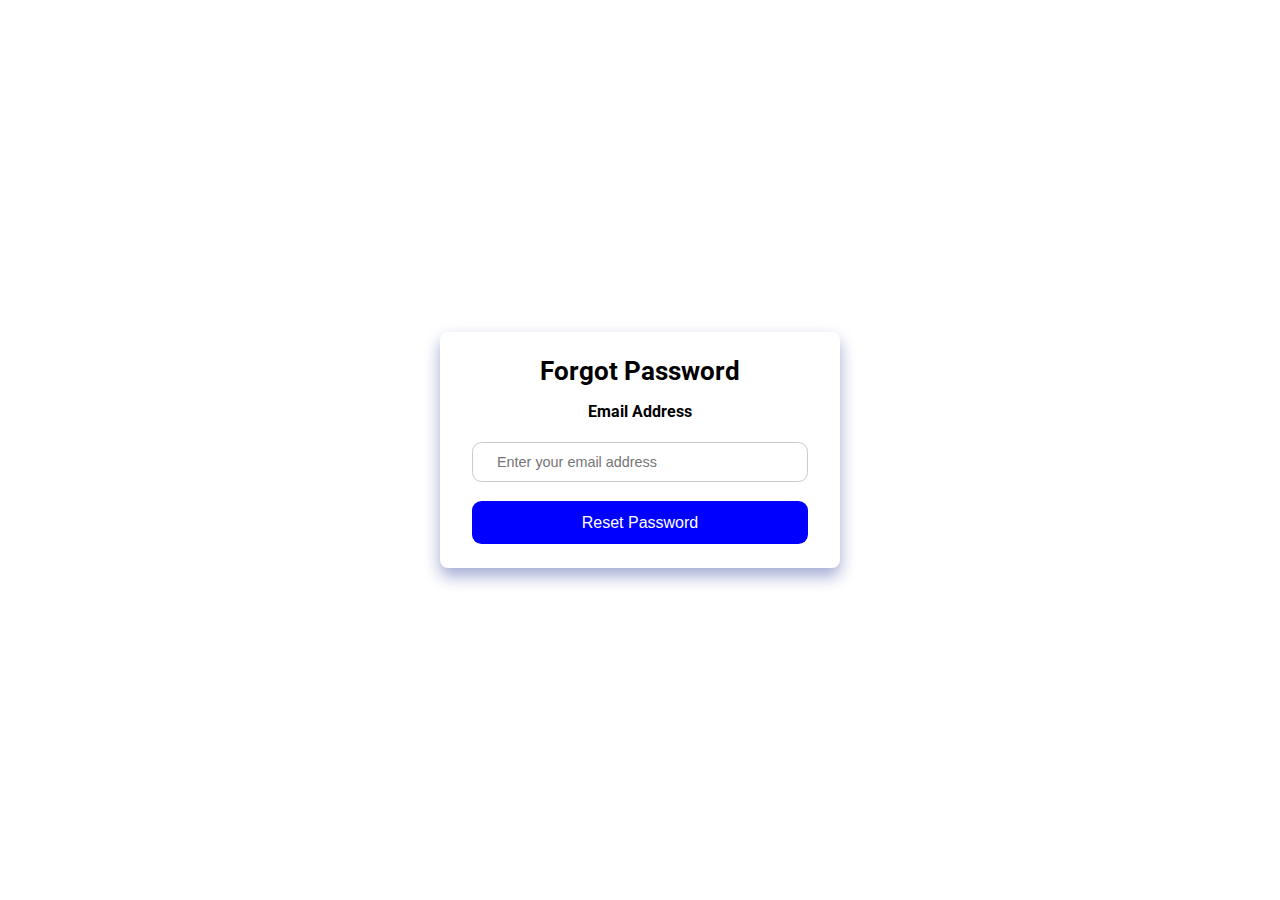
<file: forgot.html>
<!DOCTYPE html>
<html lang="en">
  <head>
    <meta charset="UTF-8" />
    <meta name="viewport" content="width=device-width, initial-scale=1.0" />
    <title>ForgotPassword</title>
    <link rel="stylesheet" href="styles.css" />
  </head>
  <body>
    <div class="center-card">
      <div class="card">
        <h3>Forgot Password</h3>
        <h4>Email Address</h4>
        <div class="btn-box">
          <input type="text" placeholder="Enter your email address" />
        </div>
        <span class="btn-box" onclick="window.location.href='/change.html';">
          <button><a href="change.html">Reset Password</a></button>
        </span>
      </div>
    </div>
    <script src="app.js"></script>
  </body>
</html>
</file>
<file: styles.css>
@import url("https://fonts.googleapis.com/css2?family=Roboto:ital,wght@0,100;0,300;0,400;0,500;0,700;0,900;1,100;1,300;1,400;1,500;1,700;1,900&display=swap");
*,
*::after,
*::before {
  padding: 0;
  margin: 0;
  box-sizing: border-box;
}
hmtl {
  font-size: 62.5%;
}
body {
  font-family: "Roboto", sans-serif;
}
.width-container {
  max-width: 1224px;
  margin: 0 auto;
  padding: 1rem 9%;
}
a {
  text-decoration: none;
}
.center-card {
  display: flex;
  justify-content: center;
  align-items: center;
  height: 100vh;
  font-family: "Roboto", sans-serif;
  background-color: white;
}
ul {
  list-style-type: none;
}
.card {
  max-width: 400px;
  width: 100%;
  border-radius: 0.5rem;
  padding: 1.5rem 2rem;
  box-shadow: 0 8px 16px hsla(230, 75%, 32%, 0.4);
}
.card form > h2 {
  font-size: 1.7rem;
  text-align: center;
  margin-bottom: 1.5rem;
  font-weight: 600;
}
.card > h3 {
  font-size: 1.6rem;
  text-align: center;
  margin-bottom: 1rem;
}
.btn-box {
  position: relative;
  width: 100%;
  height: 40px;
  margin-top: 1rem;
}
.btn-box input,
.btn-box button {
  width: 100%;
  height: 100%;
  border: none;
  outline: none;
  margin-top: 0.3rem;
  padding: 0.8rem;
  font-size: 0.9rem;
  font-weight: 500;
  border-radius: 0.6rem;
}
.btn-box input {
  border: 1px solid #cacaca;
  padding: 0 1.5rem;
}
.btn-box button {
  margin-top: 1.5rem;
  background-color: blue;
}
.btn-box button > a {
  font-size: 1rem;
  font-weight: 400;
  color: white;
}
.btn-box button:hover {
  background-color: rgb(16, 16, 236);
}
.btn-box i {
  position: absolute;
  top: 30%;
  right: 1rem;
}
.card form .link-a {
  margin-top: 1rem;
  text-align: center;
}
.card form .link-a > a {
  text-decoration: none;
  color: rgb(80, 80, 241);
  font-size: 0.8rem;
}
.card form .link-a > a:hover {
  color: blue;
  text-decoration: underline;
}
.card form .p-text {
  margin: 1rem 0;
  text-align: center;
}
.card form .p-text p {
  font-size: 0.9rem;
}
.card form .p-text p a {
  text-decoration: none;
  color: rgb(57, 57, 237);
}
.card form .p-text p a:hover {
  color: blue;
  text-decoration: underline;
}
.card .linear-or {
  position: relative;
  height: 0.1rem;
  width: 100%;
  background-color: #cacaca;
  margin: 2rem 0;
}
.card .linear-or::before {
  content: "Or";
  position: absolute;
  top: 50%;
  left: 50%;
  transform: translate(-50%, -50%);
  background-color: #fff;
  color: black;
  padding: 1rem;
}
.fb-color .i-fb {
  position: absolute;
  top: 0.5rem;
  right: 90%;
  font-size: 1.4rem;
  color: white;
}
.fb-color,
.google-logo {
  position: relative;
  width: 100%;
  height: 40px;
  margin-top: 1rem;
}
.fb-color button {
  background-color: rgb(30, 52, 130);
  color: white;
  font-size: 1rem;
  font-weight: 400;
  width: 100%;
  height: 100%;
  border: none;
  outline: none;
  font-size: 0.9rem;
  font-weight: 500;
  border-radius: 0.6rem;
}
.fb-color button:hover {
  background-color: blue;
}
.google-logo button {
  background-color: white;
  color: black;
  font-size: 1rem;
  font-weight: 400;
  width: 100%;
  height: 100%;
  border: 1px solid gainsboro;
  outline: none;
  font-size: 0.9rem;
  font-weight: 500;
  border-radius: 0.6rem;
}
.google-logo img {
  max-width: 1.5rem;
  position: absolute;
  top: 0.6rem;
  left: 1rem;
}
.google-logo button:hover {
  background-color: #cacaca;
}

/* -------Change password-------- */
.card > p {
  border: 0px solid #eaeaea;
  padding: 0.7rem;
  text-align: center;
  background-color: rgb(214, 252, 214);
  border-radius: 0.2rem;
}

/* -------Success-------- */
.card .check-icon {
  display: flex;
  justify-content: center;
  align-items: center;
  border-radius: 50%;
  border: 2px solid green;
  width: 50px;
  height: 50px;
  margin: 0 auto;
  margin-bottom: 1rem;
}
.card .check-icon > i {
  font-size: 1.5rem;
  color: green;
}
.card > h4 {
  text-align: center;
}
.card .p-success {
  background-color: transparent;
  font-size: 0.8rem;
}

/* -------Navigation------- */
nav {
  height: 5 rem;
  width: 100%;
  background-color: black;
}
label.logo {
  font-size: 3rem;
  color: white;
  font-weight: bold;
  padding: 0 100px;
  line-height: 80px;
}
nav ul {
  float: right;
  margin-right: 40px;
}
nav li {
  display: inline-block;
  margin: 0px 5px;
  line-height: 80px;
}
nav a {
  color: white;
  text-decoration: none;
  font-size: 15px;
  text-transform: uppercase;
  border: 1px solid transparent;
  padding: 7px 10px;
  border-radius: 3px;
}
a.active,
a:hover {
  border: 1px solid white;
  transition: 0.5s;
}
nav #icon {
  color: white;
  font-size: 30px;
  line-height: 80px;
  float: right;
  margin-right: 40px;
  cursor: pointer;
  display: none;
}
.header {
  position: fixed;
  top: 0;
  left: 0;
  width: 100%;
  background-color: white;
  box-shadow: 0 2px 16px hsla(230, 75%, 32%, 0.15);
  z-index: 999;
}
.nav {
  display: flex;
  justify-content: space-between;
  align-items: center;
  height: 4rem;
}
.nav-logo {
  font-size: 2rem;
  text-decoration: none;
  color: black;
  font-weight: 500;
}
/* :is(.nav-close i, .nav .nav-action i):hover {
  background-color: darkblue;
} */
.nav-action {
  display: flex;
  align-items: center;
  column-gap: 1.5rem;
}
.nav-toggle,
.nav-close {
  font-size: 1.25rem;
  color: black;
  cursor: pointer;
  transition: color 0.4s;
}

/* -------Main Form-------- */
.top-page {
  display: flex;
  justify-content: center;
  align-items: center;
  width: 100%;
  height: 4rem;
}
.top-page .search-box {
  display: flex;
  align-items: center;
}
.top-page .search-box > input {
  width: 30rem;
  padding: 0.7rem;
  border-radius: 10px 0px 0px 10px;
  border: 2px solid rgb(232, 232, 232);
  outline: 0;
  color: black;
  font-size: 1.1rem;
  font-weight: 600;
}
.top-page .search-box > label {
  background-color: rgb(0, 0, 255);
  padding: 0.9rem 1.5rem;
  color: white;
  border-radius: 0px 10px 10px 0px;
  border: 1px solid rgb(0, 0, 255);
  outline: 0;
}
.top-page .search-box > label:hover {
  background-color: rgb(13, 13, 131);
}

/* --------Section One-------- */
.sec-one {
  background: url("images/whitebg.jpg");
  background-position: center;
  background-size: cover;
}
.container-sec {
  display: grid;
  grid-template-columns: repeat(auto-fit, minmax(25rem, 1fr));
  justify-content: center;
  align-items: center;
}
.container-sec .content-sec {
  width: 70%;
}
.content-sec > h2 {
  font-size: 2rem;
  font-weight: bold;
}
.content-sec > p {
  font-size: 0.8rem;
  color: black;
  font-weight: 900;
  margin: 0.5rem;
  line-height: 1.6;
}
.content-sec > button {
  padding: 0.5rem 1rem;
  margin-bottom: 0.5rem;
  border: 1px solid rgb(206, 206, 206);
  font-size: 1.2rem;
  border-radius: 0.5rem;
  font-weight: 600;
  background-color: transparent;
}
.content-sec > button:hover {
  background-color: rgb(0, 0, 255);
  color: white;
}
.container-sec .image-sec {
  max-width: 25rem;
}
.image-sec > img {
  width: 100%;
}

/* --------Main Section------- */
.main-ser > h2 {
  color: transparent;
  background: linear-gradient(to right, blue, rgb(118, 118, 226));
  -webkit-background-clip: text;
  font-size: 1.7rem;
  margin-top: 4rem;
  margin-bottom: 0.5rem;
  text-align: center;
}
.main-ser .ser-content {
  display: flex;
  justify-content: center;
}
.main-ser .ser-content p {
  font-size: 0.8rem;
  text-align: center;
  width: 50%;
}
.ser-table {
  overflow-x: auto;
}
.ser-table table {
  width: 100%;
  table-layout: fixed;
  border-collapse: collapse;
}

.ser-table table thead th {
  padding: 1.5rem 2.5rem;
  width: 300px;
}
.ser-table thead th:nth-child(2),
.ser-table thead th:nth-child(5) {
  border-left: 1px solid lightgray;
  border-right: 1px solid lightgray;
}
.ser-table thead th.tab:nth-child(1),
.ser-table thead th.tab:nth-child(2),
.ser-table thead th.tab:nth-child(3) {
  border-bottom: 1px solid lightgray;
}
.ser-table thead th i {
  font-size: 1.4rem;
  margin-bottom: 1rem;
  color: blue;
}
.ser-table thead th h4 {
  font-size: 1.3rem;
  margin-bottom: 0.3rem;
  color: blue;
}
.ser-table thead th .text-tab {
  display: flex;
  justify-content: center;
}
.ser-table thead th p {
  font-size: 0.8rem;
  width: 180px;
}

/* --------Work Section-------- */
.work-sec {
  display: flex;
  justify-content: center;
  align-items: center;
  flex-direction: column;
}
.work-sec > h2 {
  font-size: 1.8rem;
  color: transparent;
  background: linear-gradient(to right, blue, rgb(118, 118, 226));
  -webkit-background-clip: text;
}
.work-sec > p {
  width: 250px;
  text-align: center;
  margin: 0.7rem 0;
}
.work-sec > img {
  max-width: 350px;
  border-radius: 0.5rem;
}

/* ---------Control Section--------- */
.control-sec,
.service-sec {
  display: flex;
  flex-direction: column;
  justify-content: space-between;
  align-items: center;
  gap: 1.5rem;
  margin-top: 2.5rem;
}
.container-co,
.container-ser {
  display: grid;
  grid-template-columns: repeat(auto-fit, minmax(18rem, 1fr));
  justify-content: center;
  gap: 2rem;
  align-items: center;
}
.container-con .p-control > span,
.p-ser > span {
  color: transparent;
  background: linear-gradient(to right, blue, rgba(7, 7, 114, 0.566));
  -webkit-background-clip: text;
}
.container-con .p-control > h2 {
  font-size: 3rem;
  text-align: start;
}
.container-con .p-control p,
.p-ser > p {
  font-size: 0.8rem;
  text-align: start;
  margin: 0.5rem 0;
}
.p-control .line-con,
.line-ser {
  width: 50%;
  height: 1px;
  background-color: #cacaca;
}
.container-con .img-con {
  max-width: 30rem;
  height: auto;
}
.container-con .img-con img {
  width: 100%;
}
.p-control > button,
.p-ser > button {
  padding: 1rem 1.5rem;
  margin-bottom: 1.5rem;
  margin-top: 0.5rem;
  border-radius: 2rem;
  border: 0;
  background-color: blue;
  color: white;
  font-weight: 900;
}
.p-control > button:hover,
.p-ser > button:hover {
  background-color: rgb(43, 43, 160);
}

/* --------Customer--------- */
.customer {
  background-color: blue;
}
.container-cu {
  display: grid;
  grid-template-columns: repeat(auto-fit, minmax(25rem, 1fr));
  justify-content: center;
  align-items: center;
  gap: 2.5rem;
  padding-top: 9rem;
  padding-bottom: 2.5rem;
}
.container-cu .box-cu {
  position: relative;
  padding: 3rem 2rem;
  background-color: white;
  margin: 0 2rem;
  box-shadow: 0 8px 16px hsla(230, 75%, 32%, 0.6);
}
.customer > h3 {
  position: relative;
  top: 2.5rem;
  text-align: center;
  font-size: 2rem;
  color: transparent;
  background: linear-gradient(to right, white, rgb(32, 84, 108));
  -webkit-background-clip: text;
}
.customer .line-cu {
  width: 10%;
  height: 1px;
  position: relative;
  top: 5rem;
  left: 45%;
  text-align: center;
  background-color: lightgray;
}
.container-cu .b-raduis-l {
  border-radius: 5rem 0rem 0rem 0rem;
}
.container-cu .b-raduis-r {
  border-radius: 0rem 0rem 5rem 0rem;
}
.box-cu span {
  position: absolute;
  top: -1rem;
  left: 50%;
}
.box-cu span i {
  width: 3rem;
  height: 3rem;
  line-height: 3rem;
  border-radius: 50%;
  text-align: center;
  background-color: rgb(227, 227, 227);
}
.box-cu .img-name {
  display: flex;
  justify-content: center;
  align-items: center;
  gap: 1.5rem;
  margin-top: 1rem;
}
.box-cu .img-name img {
  max-width: 60px;
  border-radius: 50%;
}

/* -------- Case Studies--------*/
.case {
  margin-top: 5rem;
}
.case > h2 {
  text-transform: uppercase;
  text-align: center;
  font-size: 1.8rem;
}
.case > p {
  text-align: center;
  text-transform: uppercase;
  margin: 0.5rem 0;
}
.container-case {
  display: grid;
  grid-template-columns: repeat(auto-fit, minmax(15rem, 1fr));
  gap: 2rem;
}
.box-case {
  display: flex;
  flex-direction: column;
  align-items: center;
  background-color: white;
  box-shadow: 0 8px 16px hsla(230, 75%, 32%, 0.15);
  padding: 2rem 1rem;
}
.box-case > h3 {
  font-size: 1.5rem;
  margin-top: 0.5rem;
  margin-bottom: 0.7rem;
  color: #8467b3;
}
.box-case > p {
  font-size: 0.9rem;
  text-align: center;
  margin-bottom: 1rem;
}
.box-case > button {
  padding: 1rem 2rem;
  border: 0;
  outline: 0;
  font-weight: 900;
  color: white;
  font-size: 1rem;
  background-color: blue;
}
.box-case > img {
  width: 200px;
}
.box-case > button:hover {
  background-color: darkblue;
}

/* ---------Get in touch with us-------- */
.touch {
  display: grid;
  grid-template-columns: repeat(auto-fit, minmax(20rem, 1fr));
  justify-content: center;
  align-items: center;
  margin-top: 2rem;
}
.touch .t-content > h2 {
  font-size: 2.5rem;
  color: transparent;
  background: linear-gradient(to right, blue, rgb(19, 19, 71));
  -webkit-background-clip: text;
}
.touch .t-content > p {
  text-align: start;
  font-size: 1.2rem;
  margin-top: 0.5rem;
  margin-bottom: 1rem;
}
.touch .t-button {
  display: flex;
  justify-content: center;
  align-items: center;
  gap: 1rem;
}
.touch .t-button .b-green {
  padding: 1rem 1.7rem;
  border: 0;
  background-color: rgb(16, 255, 104);
  color: white;
  font-size: 0.9rem;
  border-radius: 2rem;
}
.touch .t-button .b-blue {
  padding: 1rem 1.7rem;
  border: 0;
  font-size: 0.9rem;
  color: white;
  background-color: blue;
  border-radius: 2rem;
}
.touch .t-button .b-blue:hover {
  background-color: darkblue;
}
.touch .t-button .b-green:hover {
  background-color: darkgreen;
}

/* --------footer------- */
.footer {
  display: flex;
  flex-direction: column;
  justify-content: center;
  align-items: center;
  gap: 1.5rem;
  margin-top: 2rem;
  box-shadow: 0 8px 16px hsla(230, 75%, 32%, 0.7);
  padding: 4rem 0;
}
.footer .p-footer {
  width: 460px;
  height: auto;
}
.p-footer > h2 {
  font-size: 2rem;
  margin-bottom: 0.5rem;
  color: transparent;
  text-align: center;
  background: linear-gradient(to right, blue, rgb(11, 11, 80));
  -webkit-background-clip: text;
}
.p-footer > p {
  font-size: 0.9rem;
  line-height: 1.5;
  text-align: center;
}
.footer form {
  width: 460px;
}
.footer form label > input {
  width: 100%;
  padding: 2rem;
  border-radius: 2rem;
  border: 0;
  outline: 0;
  font-size: 1rem;
  font-weight: 600;
  box-shadow: 0 8px 16px hsla(230, 75%, 32%, 0.3);
}
.footer form label > button {
  position: relative;
  font-size: 1.1rem;
  top: -4.7rem;
  left: 18rem;
  padding: 1.5rem 2.8rem;
  background-color: blue;
  color: white;
  border: 0;
  border-radius: 2rem;
}
.footer form label > button:hover {
  background-color: darkblue;
}
.footer .f-list {
  display: flex;
  justify-content: center;
  align-items: center;
  gap: 1rem;
  position: relative;
  top: -3rem;
}
.f-list .f-link a {
  font-size: 1rem;
  color: black;
}
.f-social {
  display: flex;
  justify-content: space-between;
  align-items: center;
  width: 100%;
  position: relative;
  top: -3rem;
}
.f-social > p {
  font-size: 1.3rem;
  font-weight: bold;
  letter-spacing: 0.3rem;
}
.icon-social i {
  width: 2rem;
  height: 2rem;
  line-height: 2rem;
  text-align: center;
  border-radius: 2rem;
  color: white;
  background-color: blue;
}
.icon-social i:hover {
  background-color: darkblue;
}

/* --------About & Service & Contact Us & Case--------- */
.sec-about {
  background-image: url("images/about.webp");
  display: flex;
  align-items: center;
  height: 90vh;
  width: 100%;
  background-position: center;
  background-size: cover;
}
.content-ab,
.content-service,
.content-case,
.content-cont {
  display: flex;
  flex-direction: column;
  justify-content: center;
  align-items: center;
  width: 100%;
}
.width-ab,
.width-service,
.width-case,
.width-cont {
  width: 400px;
}
.width-ab > h2,
.width-service > h2,
.width-case > h2,
.width-cont > h2 {
  font-size: 3.5rem;
  color: white;
  text-align: center;
  font-weight: bold;
}
.width-ab > p,
.width-service > p,
.width-case > p,
.width-cont > p {
  color: white;
  text-align: center;
}

/* --------Service-------- */
.sec-service {
  background-image: url("images/living-2.webp");
  display: flex;
  align-items: center;
  height: 90vh;
  width: 100%;
  background-position: center;
  background-size: cover;
}
.img-ser {
  max-width: 20rem;
  height: auto;
}
.img-ser > img {
  width: 100%;
}
.right-ser {
  position: relative;
  right: 15rem;
  top: -3rem;
}
.left-service {
  position: relative;
  left: 15rem;
}
.left-service-2 {
  position: relative;
  left: 15rem;
  top: -5rem;
}

/* -------Contact Us------ */
.mid-sec {
  margin: 3rem;
}
.sec-case {
  display: flex;
  align-items: center;
  height: 90vh;
  width: 100%;
  background-position: center;
  background-size: cover;
  background-image: url("images/office.png");
}

/* -------Contact Us------- */
.sec-cont {
  display: flex;
  align-items: center;
  height: 90vh;
  width: 100%;
  background-position: center;
  background-size: cover;
  background-image: url("images/cont-sec.webp");
}

/* -------------Mid Section------- */
.mid-sec {
  position: relative;
  left: 7rem;
}
.container-off,
.contianer-work {
  display: grid;
  grid-template-columns: repeat(auto-fit, minmax(25rem, 1fr));
  justify-content: center;
  align-items: center;
  gap: 1.5rem;
}
.width-p-cont,
.width-p-cont-2 {
  width: 300px;
}
.width-p-cont {
  margin-left: 2rem;
}
.width-p-cont > h2,
.width-p-cont-2 > h2 {
  font-size: 2rem;
  color: transparent;
  background: linear-gradient(to right, blue, rgb(12, 12, 58));
  -webkit-background-clip: text;
}
.icon-p-cont,
.icon-p-cont-2 {
  display: flex;
  justify-content: center;
  align-items: center;
  gap: 1rem;
  margin: 1rem 0;
}
.p-cont p,
.p-cont-2 p,
.p-cont-2 > span {
  line-height: 1.3;
  text-align: start;
}
.icon-p-cont > i,
.icon-p-cont-2 > i {
  font-size: 2.5rem;
  color: blue;
}
.width-p-cont > button,
.width-p-cont-2 > button {
  padding: 1rem 1.5rem;
  border: 0;
  border-radius: 2rem;
  font-size: 1rem;
  background-color: blue;
  color: white;
  font-weight: 600;
}
.width-p-cont > button:hover,
.width-p-cont-2 > button:hover {
  background-color: darkblue;
}
.img-cont {
  position: relative;
  right: 1.5rem;
  top: 0.2rem;
  max-width: 35rem;
}
.img-cont > img {
  width: 100%;
}
.img-work {
  max-width: 35rem;
}
.img-work > img {
  width: 100%;
}

/* --------Let's Talk--------- */
.container-talk {
  display: grid;
  grid-template-columns: repeat(auto-fit, minmax(20rem, 1fr));
  gap: 6rem;
}
.card-talk {
  display: flex;
  justify-content: center;
  align-items: center;
  box-shadow: 0 8px 16px hsla(230, 75%, 32%, 0.4);
}
.card-talk form {
  padding: 5rem 3rem;
}
.container-text {
  display: flex;
  justify-content: center;
  align-items: center;
  gap: 1rem;
}
.card-talk label {
  display: block;
  margin: 0.5rem 0;
  font-weight: 700;
}
.input-text > input {
  padding: 1rem 1.5rem;
  border-radius: 0.5rem;
  border: 0;
  width: 100%;
  outline: 0;
  background-color: #f0f0f0;
}
.card-talk label i {
  margin-left: 0.5rem;
  color: blue;
}
.input-email > input,
.input-sub > input {
  width: 100%;
  padding: 1rem 1.5rem;
  border-radius: 0.5rem;
  border: 0;
  outline: 0;
  background-color: #f0f0f0;
}
.input-mess > textarea {
  width: 100%;
  padding: 0.5rem 1.5rem;
  outline: 0;
}
.card-talk form > button {
  margin: 1rem 0;
  padding: 1rem 1.5rem;
  border: 0;
  outline: 0;
  border-radius: 1rem;
  font-size: 1.2rem;
  background-color: blue;
  color: white;
}
.card-talk form > button:hover {
  background-color: darkblue;
}
.content-talk {
  display: flex;
  flex-direction: column;
  justify-content: center;
  align-items: center;
  position: relative;
  top: -5rem;
}
.content-p-h2 > h2 {
  font-size: 4rem;
  margin-bottom: 0.4rem;
  color: transparent;
  background: linear-gradient(to right, blue, rgb(0, 0, 20));
  -webkit-background-clip: text;
}
.content-p-h2 > p {
  font-size: 1.3rem;
  text-align: start;
  list-style: 1.3;
  margin-bottom: 3rem;
}
.icon-p-talk p {
  text-align: start;
  line-height: 2.5;
}
.icon-p-talk p i {
  width: 2.5rem;
  height: 2.5rem;
  line-height: 2.5rem;
  text-align: center;
  border-radius: 2rem;
  background-color: blue;
  font-size: 1.4rem;
  margin-right: 0.5rem;
  color: white;
}
.icon-p-talk p i:hover {
  background-color: darkblue;
}
.cont-map {
  display: flex;
  justify-content: center;
  align-items: center;
  margin: 3rem 0;
}

/* -------Respnsive-------- */
@media screen and (max-width: 1024px) {
  label.logo {
    font-size: 32px;
    padding-left: 60px;
  }
  nav ul {
    margin-right: 20px;
  }
  nav a {
    font-size: 14px;
  }
  .control-sec .width-con {
    flex-direction: column;
  }
  .right-ser {
    right: 10rem;
  }
  .left-service {
    left: 10rem;
  }
  .left-service-2 {
    left: 10rem;
  }
  .mid-sec {
    left: 0;
  }
  .img-cont {
    max-width: 100%;
    position: relative;
    left: 1rem;
  }
  .img-work {
    position: relative;
    left: 1rem;
    max-width: 100%;
  }
  .img-cont > img,
  .img-work > img {
    width: 100%;
  }
  .width-p-cont,
  .width-p-cont-2 {
    position: relative;
    left: 30%;
  }
}

@media screen and (max-width: 912px) {
  nav #icon {
    display: block;
  }
  nav ul {
    position: fixed;
    width: 100%;
    height: 100vh;
    background-color: #2f3640;
    top: 140px;
    left: -100%;
    transition: all 0.5s;
    text-align: center;
  }
  nav li {
    display: block;
    margin: 50px 0;
    line-height: 30px;
  }
  nav a {
    font-size: 20px;
  }
  a.active,
  a:hover {
    border: none;
    color: #3498db;
  }
  nav ul.show {
    left: 0;
  }
  .container-sec .content-sec {
    display: flex;
    flex-direction: column;
    justify-content: center;
    align-items: center;
    width: 100%;
  }
  .content-sec > h2,
  p {
    text-align: center;
  }
  .right-ser {
    right: 3rem;
  }
  .left-service {
    left: 3rem;
  }
  .left-service-2 {
    left: 3rem;
  }
  .img-cont {
    top: 0;
    right: 0;
  }
  .img-cont {
    max-width: 50rem;
    top: 0;
    right: 0;
  }
  .img-cont > img {
    width: 100%;
  }
  .img-work {
    max-width: 50rem;
  }
  .img-work > img {
    width: 100%;
  }
  .width-p-cont,
  .width-p-cont-2 {
    position: relative;
    left: 25%;
  }
  .width-p-cont > h2,
  .width-p-cont-2 > h2 {
    font-size: 1.9rem;
  }
  .mid-sec {
    left: 0;
  }
}
@media screen and (max-width: 768px) {
  .card {
    width: 350px;
  }
  .fb-color .i-fb {
    left: 0.8rem;
  }
  .google-logo > img {
    left: 0.8rem;
  }
  .top-page .search-box > input {
    width: 20rem;
  }
  .right-ser {
    right: 0rem;
    top: 0;
  }
  .left-service {
    left: 0rem;
  }
  .left-service-2 {
    left: 0rem;
    top: 0;
  }
  .img-ser {
    max-width: 40rem;
    height: auto;
  }
  .img-ser > img {
    width: 100%;
  }
  .img-cont {
    top: 0;
    right: 0;
  }
  .img-cont > img {
    width: 100%;
  }
  .width-p-cont-2 {
    position: relative;
    left: 25%;
  }
  .width-p-cont {
    position: relative;
    left: 15%;
  }
  .width-p-cont > h2,
  .width-p-cont-2 > h2 {
    font-size: 1.8rem;
  }
  .content-p-h2 > h2 {
    font-size: 3rem;
  }
  .content-p-h2 > p {
    font-size: 1rem;
  }
}
@media screen and (max-width: 468px) {
  .top-page .search-box > input {
    width: 15rem;
  }
  .content-sec > h2,
  p {
    padding: 0 1rem;
  }
  .width-con .p-control p {
    position: relative;
    left: -0.6rem;
  }
  .container-sec .image-sec {
    max-width: 24rem;
  }
  .control-sec {
    gap: 2rem;
  }
  .container-con .img-con {
    max-width: 15rem;
  }
  .width-con .p-control > button {
    position: relative;
    left: 0.5rem;
  }
  .container-con .p-control > h2 {
    font-size: 1.5rem;
  }
  .container-con .img-con {
    max-width: 15rem;
  }
  .container-con .img-con img {
    width: 100%;
  }
  .container-con .img-con img {
    width: 100%;
  }
  .container-con .p-control p {
    position: relative;
    left: -0.9rem;
  }
  .customer > h3 {
    font-size: 1.5rem;
  }
  .footer .p-footer {
    width: 300px;
  }
  .p-footer > h2 {
    font-size: 1.2rem;
  }
  .touch .t-content > h2 {
    font-size: 1.7rem;
    text-align: center;
  }
  .touch .t-content > p {
    text-align: center;
    font-size: 0.9rem;
  }
  .footer form {
    width: 300px;
  }
  .footer form label {
    display: flex;
    flex-direction: column;
  }
  .footer form label > button {
    top: 0;
    left: 0;
    border-radius: 0;
  }
  .footer form label > input {
    border-radius: 0;
  }
  .footer .f-list {
    top: 0;
  }
  .f-social {
    flex-direction: column;
    gap: 1rem;
  }
  .f-social {
    top: 0;
  }
  .f-social i {
    position: relative;
    right: -8rem;
  }
  .img-ab .m-1 {
    display: flex;
    justify-content: center;
    align-items: center;
    max-width: 90rem;
  }
  .img-ser {
    max-width: 23rem;
    height: auto;
  }
  .img-ser > img {
    width: 100%;
  }
  .width-p-cont {
    width: 100%;
  }
  .width-p-cont > h2,
  .width-p-cont-2 > h2 {
    position: relative;
    left: 2.5rem;
    text-align: center;
    font-size: 1.5rem;
  }
  .width-p-cont > button,
  .width-p-cont-2 > button {
    position: relative;
    left: 30%;
  }
  .img-cont {
    max-width: 23rem;
    top: 0;
    right: 0;
  }
  .img-cont > img {
    width: 100%;
  }
  .img-work {
    max-width: 23rem;
  }
  .img-work > img {
    width: 100%;
  }
  .width-p-cont,
  .width-p-cont-2 {
    width: 250px;
    left: 2rem;
  }
  .width-ab,
  .width-service,
  .width-case,
  .width-cont {
    width: 250px;
  }
  .mid-sec {
    left: 0;
  }
  .content-p-h2 > h2 {
    font-size: 2.5rem;
  }
  .content-p-h2 > p {
    font-size: 0.8rem;
  }
  .card-talk form > button {
    padding: 0.5rem 1rem;
    font-size: 0.7rem;
  }
  .card {
    max-width: 300px;
    width: 100%;
  }
}
</file>
